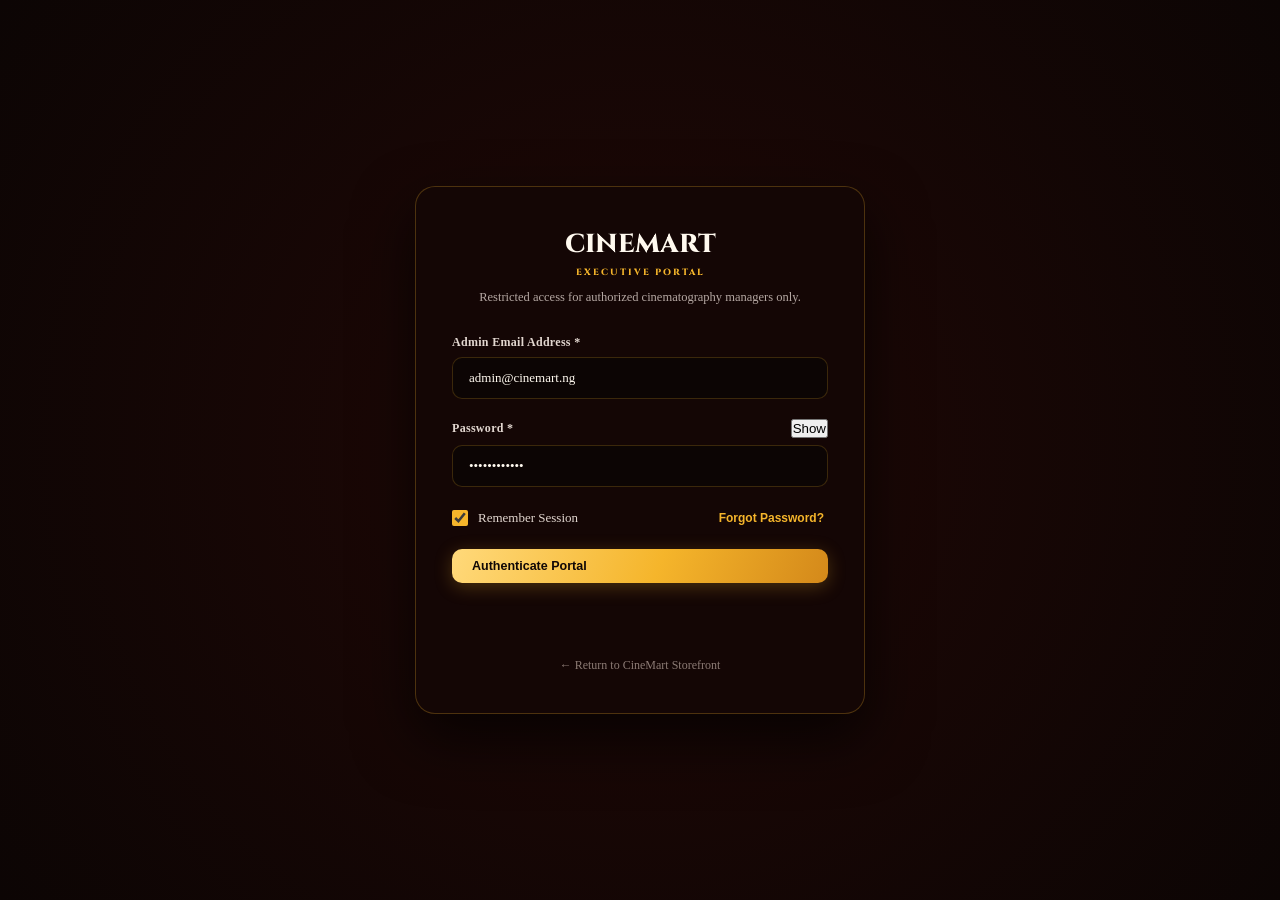
<file: CineMart/admi-login.html>
<!DOCTYPE html>
<html lang="en">
<head>
  <meta charset="UTF-8">
  <meta http-equiv="refresh" content="0; url=admin-login.html">
  <title>Redirecting to Admin Login...</title>
  <script>window.location.href = "admin-login.html";</script>
</head>
<body style="background:#0C0504; color:#FFF9EF; font-family:sans-serif; display:flex; align-items:center; justify-content:center; height:100vh;">
  <p>Redirecting to <a href="admin-login.html" style="color:#F5B52B;">Admin Login</a>...</p>
</body>
</html>
</file>
<file: CineMart/admin.css>
*, *::before, *::after {
    margin: 0;
    padding: 0;
    box-sizing: border-box;
}

.admin-body {
    background-color: #070709;
    color: #FFFFFF;
    font-family: 'Plus Jakarta Sans', -apple-system, BlinkMacSystemFont, sans-serif;
    line-height: 1.5;
    min-height: 100vh;
    overflow-x: hidden;
}

.admin-layout {
    display: grid;
    grid-template-columns: 270px minmax(0, 1fr);
    min-height: 100vh;
}

.admin-sidebar {
    position: sticky;
    top: 0;
    height: 100vh;
    padding: 24px 16px;
    background: #0D0D14;
    border-right: 1px solid rgba(255, 255, 255, 0.08);
    display: flex;
    flex-direction: column;
    z-index: 100;
    overflow: hidden;
}

.admin-brand {
    padding: 0 10px 20px;
    border-bottom: 1px solid rgba(255, 255, 255, 0.08);
    flex-shrink: 0;
}

.admin-brand .logo {
    font-family: 'Cinzel', 'Playfair Display', serif;
    font-size: 21px;
    font-weight: 800;
    color: #FFFFFF;
    text-decoration: none;
    display: flex;
    flex-direction: column;
    letter-spacing: 1px;
    line-height: 1.1;
}

.admin-brand small {
    color: #F5B52B;
    font-size: 8px;
    font-weight: 700;
    letter-spacing: 2px;
    margin-top: 4px;
    font-family: 'Plus Jakarta Sans', sans-serif;
}

.admin-sidebar-nav-scroll {
    flex: 1;
    overflow-y: auto;
    padding: 16px 4px 16px 0;
    margin-right: -6px;
}


.admin-sidebar-nav-scroll::-webkit-scrollbar {
    width: 4px;
}
.admin-sidebar-nav-scroll::-webkit-scrollbar-track {
    background: transparent;
}
.admin-sidebar-nav-scroll::-webkit-scrollbar-thumb {
    background: rgba(245, 181, 43, 0.2);
    border-radius: 4px;
}
.admin-sidebar-nav-scroll::-webkit-scrollbar-thumb:hover {
    background: rgba(245, 181, 43, 0.4);
}

.nav-section-title {
    font-size: 9.5px;
    font-weight: 800;
    letter-spacing: 1.8px;
    color: rgba(245, 181, 43, 0.7);
    text-transform: uppercase;
    padding: 14px 12px 6px;
    margin-top: 4px;
}

.admin-nav {
    display: flex;
    flex-direction: column;
    gap: 3px;
}

.nav-item {
    display: flex;
    align-items: center;
    gap: 12px;
    padding: 10px 14px;
    border: 0;
    border-radius: 10px;
    background: transparent;
    color: #B5A8A3;
    font-size: 12.5px;
    font-weight: 600;
    cursor: pointer;
    transition: all 0.2s cubic-bezier(0.4, 0, 0.2, 1);
    text-decoration: none;
    text-align: left;
    width: 100%;
}

.nav-item:hover {
    background: rgba(255, 255, 255, 0.08);
    color: #FFFFFF;
    transform: translateX(2px);
}

.nav-item.active {
    background: linear-gradient(90deg, rgba(245, 181, 43, 0.16), rgba(255, 255, 255, 0.03));
    color: #FFFFFF;
    box-shadow: inset 3px 0 0 #F5B52B, 0 4px 15px rgba(0, 0, 0, 0.5);
    font-weight: 700;
}

.nav-icon {
    width: 17px;
    height: 17px;
    flex-shrink: 0;
    stroke: currentColor;
}

.nav-badge {
    margin-left: auto;
    font-size: 9.5px;
    padding: 2px 7px;
    border-radius: 12px;
    font-weight: 700;
    background: rgba(245, 181, 43, 0.2);
    color: #F5B52B;
}

.nav-badge.danger {
    background: rgba(235, 87, 87, 0.25);
    color: #FF7B7B;
}

.sidebar-footer {
    padding-top: 14px;
    border-top: 1px solid rgba(245, 181, 43, 0.12);
    display: flex;
    flex-direction: column;
    gap: 4px;
    flex-shrink: 0;
}

.sidebar-footer .nav-item {
    padding: 8px 12px;
    font-size: 12px;
}


.admin-topbar {
    position: sticky;
    top: 0;
    z-index: 90;
    display: flex;
    align-items: center;
    justify-content: space-between;
    gap: 20px;
    padding: 18px 35px;
    background: rgba(13, 13, 20, 0.95);
    border-bottom: 1px solid rgba(255, 255, 255, 0.08);
    backdrop-filter: blur(20px);
    -webkit-backdrop-filter: blur(20px);
}

.topbar-left {
    display: flex;
    align-items: center;
    gap: 16px;
}

.sidebar-toggle {
    display: none;
    background: transparent;
    border: 1px solid rgba(245, 181, 43, 0.2);
    border-radius: 8px;
    color: #FFF9EF;
    width: 38px;
    height: 38px;
    cursor: pointer;
    align-items: center;
    justify-content: center;
}

.page-title {
    font-family: 'Playfair Display', serif;
    font-size: 24px;
    font-weight: 700;
    color: #FFF9EF;
    letter-spacing: -0.3px;
    line-height: 1.2;
}

.breadcrumb {
    font-size: 11px;
    color: #8C7B75;
    margin-top: 2px;
}

.topbar-right {
    display: flex;
    align-items: center;
    gap: 16px;
}

.admin-search {
    position: relative;
}

.admin-search input {
    width: 250px;
    padding: 9px 16px 9px 36px;
    border: 1px solid rgba(245, 181, 43, 0.2);
    border-radius: 20px;
    background: #0C0504;
    color: #FFF9EF;
    font-size: 12.5px;
    transition: all 0.25s ease;
    outline: none;
}

.admin-search::before {
    content: "⌕";
    position: absolute;
    left: 14px;
    top: 50%;
    transform: translateY(-50%);
    color: #F5B52B;
    font-size: 15px;
    pointer-events: none;
}

.admin-search input:focus {
    width: 290px;
    border-color: #F5B52B;
    box-shadow: 0 0 0 3px rgba(245, 181, 43, 0.15);
}

.icon-btn {
    position: relative;
    width: 40px;
    height: 40px;
    border-radius: 10px;
    background: #171724;
    border: 1px solid rgba(255, 255, 255, 0.1);
    color: #FFFFFF;
    display: grid;
    place-items: center;
    cursor: pointer;
    transition: all 0.2s ease;
}

.icon-btn:hover {
    background: rgba(255, 255, 255, 0.12);
    border-color: #F5B52B;
    color: #FFFFFF;
}

.notification-badge {
    position: absolute;
    top: 8px;
    right: 8px;
    width: 8px;
    height: 8px;
    border-radius: 50%;
    background: #F5B52B;
    box-shadow: 0 0 8px #F5B52B;
}

.admin-profile {
    display: flex;
    align-items: center;
    gap: 12px;
    padding: 4px 10px 4px 6px;
    border-radius: 30px;
    background: rgba(255, 255, 255, 0.03);
    border: 1px solid rgba(245, 181, 43, 0.15);
}

.profile-avatar {
    width: 34px;
    height: 34px;
    border-radius: 50%;
    border: 1.5px solid #F5B52B;
    object-fit: cover;
}

.profile-info strong {
    display: block;
    font-size: 12px;
    color: #FFF9EF;
    line-height: 1.2;
}

.profile-info small {
    display: block;
    font-size: 10px;
    color: #F5B52B;
}

/* -----------------------------------------------------
   4. CONTENT & VIEWS ARCHITECTURE
----------------------------------------------------- */
.admin-content {
    padding: 32px 35px 60px;
}

.admin-view {
    display: none;
    animation: fadeInView 0.3s cubic-bezier(0.4, 0, 0.2, 1);
}

.admin-view.active {
    display: block;
}

@keyframes fadeInView {
    from { opacity: 0; transform: translateY(6px); }
    to { opacity: 1; transform: translateY(0); }
}

/* -----------------------------------------------------
   5. STATS CARDS & OVERVIEW PANELS
----------------------------------------------------- */
.stats-grid {
    display: grid;
    grid-template-columns: repeat(auto-fit, minmax(230px, 1fr));
    gap: 20px;
    margin-bottom: 30px;
}

.stat-card {
    padding: 22px 24px;
    border: 1px solid rgba(255, 255, 255, 0.09);
    border-radius: 16px;
    background: linear-gradient(145deg, #151522 0%, #0D0D14 100%);
    box-shadow: 0 10px 30px rgba(0, 0, 0, 0.5);
    transition: transform 0.25s ease, border-color 0.25s ease;
}

.stat-card:hover {
    transform: translateY(-3px);
    border-color: rgba(245, 181, 43, 0.4);
}

.stat-header {
    display: flex;
    justify-content: space-between;
    align-items: center;
}

.stat-title {
    font-size: 11px;
    color: #B5A8A3;
    text-transform: uppercase;
    letter-spacing: 1.2px;
    font-weight: 700;
}

.stat-value {
    font-family: 'Cinzel', serif;
    font-size: 27px;
    font-weight: 800;
    color: #FFF9EF;
    margin: 10px 0 4px;
}

.stat-footer {
    font-size: 11.5px;
    color: #8C7B75;
}

.stat-badge {
    padding: 3px 8px;
    border-radius: 6px;
    font-size: 10px;
    font-weight: 700;
}

.stat-badge.positive {
    background: rgba(57, 150, 91, 0.2);
    color: #4cd97b;
    border: 1px solid rgba(57, 150, 91, 0.3);
}

.stat-badge.neutral {
    background: rgba(245, 181, 43, 0.15);
    color: #F5B52B;
    border: 1px solid rgba(245, 181, 43, 0.3);
}

.stat-badge.warning {
    background: rgba(235, 140, 50, 0.2);
    color: #FFA540;
    border: 1px solid rgba(235, 140, 50, 0.3);
}

/* -----------------------------------------------------
   6. PANELS & TABLES
----------------------------------------------------- */
.admin-panel {
    padding: 26px 30px;
    border: 1px solid rgba(245, 181, 43, 0.14);
    border-radius: 18px;
    background: #140605;
    margin-bottom: 28px;
    box-shadow: 0 12px 35px rgba(0, 0, 0, 0.35);
}

.panel-header {
    display: flex;
    justify-content: space-between;
    align-items: center;
    margin-bottom: 22px;
    gap: 15px;
}

.panel-header h2 {
    font-family: 'Playfair Display', serif;
    font-size: 21px;
    color: #FFF9EF;
    font-weight: 700;
}

.panel-header .subtitle {
    font-size: 12px;
    color: #8C7B75;
    margin-top: 3px;
}

.flex-wrap {
    flex-wrap: wrap;
}

.action-group {
    display: flex;
    align-items: center;
    gap: 10px;
    flex-wrap: wrap;
}

.table-search, .table-select {
    padding: 9px 14px;
    border: 1px solid rgba(245, 181, 43, 0.2);
    border-radius: 10px;
    background: #0C0504;
    color: #FFF9EF;
    font-size: 12.5px;
    outline: none;
    transition: border-color 0.2s ease;
}

.table-search:focus, .table-select:focus {
    border-color: #F5B52B;
}

.table-responsive {
    overflow-x: auto;
    width: 100%;
}

.admin-table {
    width: 100%;
    border-collapse: collapse;
    text-align: left;
    font-size: 13px;
}

.admin-table th {
    padding: 14px 18px;
    background: #1F0907;
    color: #FFE6A0;
    font-weight: 700;
    letter-spacing: 0.5px;
    border-bottom: 1px solid rgba(245, 181, 43, 0.18);
    white-space: nowrap;
}

.admin-table td {
    padding: 16px 18px;
    border-bottom: 1px solid rgba(255, 255, 255, 0.05);
    color: #E2D7D0;
    vertical-align: middle;
}

.admin-table tr:hover td {
    background: rgba(245, 181, 43, 0.025);
}

.table-thumb {
    width: 48px;
    height: 48px;
    border-radius: 8px;
    object-fit: cover;
    border: 1px solid rgba(245, 181, 43, 0.15);
}

/* -----------------------------------------------------
   7. BADGES & STATUS TAGS
----------------------------------------------------- */
.badge {
    display: inline-flex;
    align-items: center;
    gap: 5px;
    padding: 4px 10px;
    border-radius: 20px;
    font-size: 11px;
    font-weight: 700;
    letter-spacing: 0.3px;
    white-space: nowrap;
}

.badge-success {
    background: rgba(57, 150, 91, 0.2);
    color: #4cd97b;
    border: 1px solid rgba(57, 150, 91, 0.3);
}

.badge-info {
    background: rgba(70, 140, 240, 0.2);
    color: #82b5ff;
    border: 1px solid rgba(70, 140, 240, 0.3);
}

.badge-warning {
    background: rgba(245, 181, 43, 0.15);
    color: #F5B52B;
    border: 1px solid rgba(245, 181, 43, 0.3);
}

.badge-danger {
    background: rgba(235, 87, 87, 0.2);
    color: #FF7B7B;
    border: 1px solid rgba(235, 87, 87, 0.3);
}

.badge-gold {
    background: linear-gradient(135deg, rgba(245, 181, 43, 0.3), rgba(113, 29, 13, 0.4));
    color: #FFE6A0;
    border: 1px solid #F5B52B;
}

.category-tag {
    display: inline-block;
    padding: 3px 8px;
    border-radius: 6px;
    background: rgba(245, 181, 43, 0.1);
    color: #F5B52B;
    font-size: 11px;
    font-weight: 600;
}

/* -----------------------------------------------------
   8. BUTTONS & ACTIONS
----------------------------------------------------- */
.button-gold {
    background: linear-gradient(110deg, #FFD97A 0%, #F5B52B 55%, #D4891A 100%);
    color: #100706;
    font-weight: 700;
    border: 0;
    padding: 10px 20px;
    border-radius: 10px;
    cursor: pointer;
    box-shadow: 0 4px 18px rgba(245, 181, 43, 0.25);
    transition: all 0.22s ease;
    display: inline-flex;
    align-items: center;
    gap: 7px;
    font-size: 12.5px;
}

.button-gold:hover {
    transform: translateY(-2px);
    box-shadow: 0 8px 24px rgba(245, 181, 43, 0.35);
}

.button-outline {
    background: transparent;
    border: 1px solid rgba(245, 181, 43, 0.4);
    color: #FFE6A0;
    padding: 9px 18px;
    border-radius: 10px;
    font-size: 12.5px;
    font-weight: 600;
    cursor: pointer;
    transition: all 0.2s ease;
    display: inline-flex;
    align-items: center;
    gap: 6px;
}

.button-outline:hover {
    background: rgba(245, 181, 43, 0.1);
    border-color: #F5B52B;
    color: #FFF9EF;
}

.btn-sm {
    padding: 5px 11px;
    font-size: 11px;
    font-weight: 600;
    border-radius: 6px;
    border: 1px solid rgba(245, 181, 43, 0.2);
    background: #1F0907;
    color: #FFF9EF;
    cursor: pointer;
    transition: all 0.18s ease;
}

.btn-sm:hover {
    border-color: #F5B52B;
    background: rgba(113, 29, 13, 0.4);
    color: #FFE6A0;
}

.btn-action {
    padding: 5px 10px;
    font-size: 11px;
    border-radius: 6px;
    border: 0;
    cursor: pointer;
    margin-right: 4px;
    font-weight: 600;
    transition: opacity 0.2s;
}

.btn-action:hover { opacity: 0.85; }
.btn-action.edit { background: rgba(245, 181, 43, 0.2); color: #F5B52B; }
.btn-action.delete { background: rgba(235, 87, 87, 0.2); color: #FF7B7B; }
.btn-action.view { background: rgba(70, 140, 240, 0.2); color: #82b5ff; }

.btn-link-gold {
    background: transparent;
    border: 0;
    color: #F5B52B;
    font-size: 12px;
    font-weight: 600;
    cursor: pointer;
    padding: 4px;
}
.btn-link-gold:hover { text-decoration: underline; color: #FFE6A0; }

.text-danger { color: #FF7B7B !important; }

/* -----------------------------------------------------
   9. FORMS & INPUTS
----------------------------------------------------- */
.form-panel {
    max-width: 900px;
}

.admin-form {
    display: flex;
    flex-direction: column;
    gap: 20px;
}

.form-grid-2 {
    display: grid;
    grid-template-columns: repeat(2, 1fr);
    gap: 18px;
}

.form-grid-3 {
    display: grid;
    grid-template-columns: repeat(3, 1fr);
    gap: 18px;
}

.form-group {
    display: flex;
    flex-direction: column;
    gap: 7px;
}

.form-group label {
    font-size: 12px;
    font-weight: 700;
    color: #E2D7D0;
    letter-spacing: 0.3px;
}

.form-group input,
.form-group select,
.form-group textarea {
    padding: 12px 16px;
    border: 1px solid rgba(245, 181, 43, 0.2);
    border-radius: 10px;
    background: #0C0504;
    color: #FFF9EF;
    font-size: 13px;
    outline: none;
    font-family: inherit;
    transition: all 0.2s ease;
}

.form-group input:focus,
.form-group select:focus,
.form-group textarea:focus {
    border-color: #F5B52B;
    box-shadow: 0 0 0 3px rgba(245, 181, 43, 0.12);
}

.form-hint {
    font-size: 11px;
    color: #8C7B75;
}

.form-checkbox {
    display: flex;
    align-items: center;
    gap: 10px;
    font-size: 13px;
    color: #E2D7D0;
    cursor: pointer;
}

.form-checkbox input[type="checkbox"] {
    accent-color: #F5B52B;
    width: 16px;
    height: 16px;
    cursor: pointer;
}

.form-actions {
    display: flex;
    align-items: center;
    gap: 12px;
    margin-top: 10px;
    padding-top: 18px;
    border-top: 1px solid rgba(255, 255, 255, 0.06);
}

.image-preview-box {
    width: 100%;
    height: 160px;
    border: 1.5px dashed rgba(245, 181, 43, 0.3);
    border-radius: 12px;
    background: #0C0504;
    display: grid;
    place-items: center;
    overflow: hidden;
    position: relative;
}

.preview-placeholder {
    color: #8C7B75;
    font-size: 12px;
}

.image-preview-box img {
    max-width: 100%;
    max-height: 100%;
    object-fit: contain;
}

/* -----------------------------------------------------
   10. CATEGORY CARDS GRID
----------------------------------------------------- */
.category-grid-container {
    display: grid;
    grid-template-columns: repeat(auto-fill, minmax(260px, 1fr));
    gap: 20px;
}

.category-admin-card {
    border: 1px solid rgba(245, 181, 43, 0.16);
    border-radius: 14px;
    overflow: hidden;
    background: #0C0504;
    transition: transform 0.2s ease, border-color 0.2s ease;
}

.category-admin-card:hover {
    transform: translateY(-3px);
    border-color: rgba(245, 181, 43, 0.35);
}

.category-admin-img {
    width: 100%;
    height: 140px;
    object-fit: cover;
}

.category-admin-body {
    padding: 16px 18px;
}

.category-admin-body h3 {
    font-family: 'Playfair Display', serif;
    font-size: 17px;
    color: #FFF9EF;
    margin-bottom: 4px;
}

.category-admin-body p {
    font-size: 12px;
    color: #8C7B75;
    line-height: 1.5;
}

.cat-count {
    display: inline-block;
    font-size: 11px;
    color: #F5B52B;
    margin: 8px 0 12px;
    font-weight: 600;
}

.card-actions-row {
    display: flex;
    align-items: center;
    gap: 8px;
    padding-top: 10px;
    border-top: 1px solid rgba(255, 255, 255, 0.06);
}

/* -----------------------------------------------------
   11. ANALYTICS ROW & CHARTS
----------------------------------------------------- */
.analytics-row {
    display: grid;
    grid-template-columns: 2fr 1fr;
    gap: 24px;
    margin-bottom: 30px;
}

.sample-tag {
    font-size: 10px;
    color: #F5B52B;
    border: 1px solid rgba(245, 181, 43, 0.3);
    padding: 2px 7px;
    border-radius: 4px;
}

.bar-chart-preview {
    display: flex;
    align-items: flex-end;
    justify-content: space-around;
    height: 180px;
    padding: 20px 10px 0;
    border-bottom: 1px solid rgba(245, 181, 43, 0.2);
}

.chart-bar-wrap {
    display: flex;
    flex-direction: column;
    align-items: center;
    gap: 8px;
    height: 100%;
    justify-content: flex-end;
}

.chart-bar {
    width: 32px;
    border-radius: 6px 6px 0 0;
    background: linear-gradient(180deg, #F5B52B 0%, #711D0D 100%);
    box-shadow: 0 0 15px rgba(245, 181, 43, 0.2);
    transition: height 0.6s ease;
}

.chart-bar-wrap span {
    font-size: 11px;
    color: #8C7B75;
}

.bestseller-list {
    display: flex;
    flex-direction: column;
    gap: 12px;
}

.bestseller-item {
    display: flex;
    justify-content: space-between;
    align-items: center;
    padding: 12px 14px;
    border-radius: 10px;
    background: #0C0504;
    border: 1px solid rgba(255, 255, 255, 0.05);
}

.item-title {
    font-size: 13px;
    font-weight: 600;
    color: #FFF9EF;
}

.item-sales {
    font-size: 12px;
    color: #F5B52B;
    font-weight: 700;
}

/* -----------------------------------------------------
   12. ORDER DETAILS & TIMELINE
----------------------------------------------------- */
.order-detail-header {
    display: flex;
    justify-content: space-between;
    align-items: flex-start;
    padding-bottom: 20px;
    margin-bottom: 24px;
    border-bottom: 1px solid rgba(245, 181, 43, 0.15);
    flex-wrap: wrap;
    gap: 15px;
}

.order-timeline {
    display: grid;
    grid-template-columns: repeat(4, 1fr);
    gap: 12px;
    margin: 24px 0 32px;
    position: relative;
}

.timeline-step {
    display: flex;
    flex-direction: column;
    align-items: center;
    text-align: center;
    position: relative;
}

.timeline-dot {
    width: 32px;
    height: 32px;
    border-radius: 50%;
    display: grid;
    place-items: center;
    font-size: 13px;
    font-weight: 700;
    margin-bottom: 8px;
    background: #1F0907;
    border: 2px solid rgba(245, 181, 43, 0.2);
    color: #8C7B75;
    z-index: 2;
}

.timeline-step.completed .timeline-dot {
    background: #39965B;
    border-color: #4cd97b;
    color: #FFF;
}

.timeline-step.current .timeline-dot {
    background: #F5B52B;
    border-color: #FFE6A0;
    color: #100706;
    box-shadow: 0 0 12px rgba(245, 181, 43, 0.5);
}

.timeline-title {
    font-size: 12px;
    font-weight: 700;
    color: #FFF9EF;
}

.timeline-date {
    font-size: 10px;
    color: #8C7B75;
}

.detail-grid-2 {
    display: grid;
    grid-template-columns: repeat(2, 1fr);
    gap: 20px;
    margin-bottom: 24px;
}

.detail-card {
    padding: 18px 20px;
    border-radius: 12px;
    background: #0C0504;
    border: 1px solid rgba(245, 181, 43, 0.12);
}

.detail-card h4 {
    font-size: 11px;
    font-weight: 700;
    color: #F5B52B;
    text-transform: uppercase;
    letter-spacing: 1px;
    margin-bottom: 12px;
}

.detail-row {
    display: flex;
    justify-content: space-between;
    padding: 6px 0;
    font-size: 12.5px;
    border-bottom: 1px solid rgba(255, 255, 255, 0.04);
}

.detail-row:last-child { border-bottom: 0; }
.detail-label { color: #8C7B75; }
.detail-val { color: #FFF9EF; font-weight: 600; text-align: right; }

/* -----------------------------------------------------
   13. FILTER TABS
----------------------------------------------------- */
.filter-tabs {
    display: flex;
    gap: 8px;
    flex-wrap: wrap;
    margin-bottom: 18px;
}

.filter-tab {
    padding: 6px 14px;
    border-radius: 20px;
    border: 1px solid rgba(245, 181, 43, 0.15);
    background: transparent;
    color: #B5A8A3;
    font-size: 11.5px;
    font-weight: 600;
    cursor: pointer;
    transition: all 0.2s ease;
}

.filter-tab:hover, .filter-tab.active {
    background: rgba(113, 29, 13, 0.4);
    border-color: #F5B52B;
    color: #FFE6A0;
}

/* -----------------------------------------------------
   14. COUPONS, REVIEWS, LOGS & SUPPORT
----------------------------------------------------- */
.coupon-code-badge {
    font-family: monospace;
    font-size: 13px;
    font-weight: 700;
    padding: 4px 10px;
    border-radius: 6px;
    background: rgba(245, 181, 43, 0.15);
    color: #FFE6A0;
    border: 1px dashed #F5B52B;
    letter-spacing: 1px;
}

.stars-display {
    color: #F5B52B;
    font-size: 13px;
    letter-spacing: 2px;
}

.priority-badge {
    font-size: 10px;
    font-weight: 700;
    padding: 3px 8px;
    border-radius: 6px;
    text-transform: uppercase;
}

.priority-urgent { background: rgba(235, 87, 87, 0.25); color: #FF7B7B; border: 1px solid rgba(235, 87, 87, 0.4); }
.priority-high { background: rgba(245, 181, 43, 0.2); color: #F5B52B; border: 1px solid rgba(245, 181, 43, 0.3); }
.priority-normal { background: rgba(70, 140, 240, 0.2); color: #82b5ff; border: 1px solid rgba(70, 140, 240, 0.3); }

/* Notifications list */
.notification-card {
    display: flex;
    align-items: flex-start;
    gap: 16px;
    padding: 16px 20px;
    border-radius: 12px;
    background: #0C0504;
    border: 1px solid rgba(245, 181, 43, 0.12);
    margin-bottom: 12px;
    transition: border-color 0.2s ease;
}

.notification-card.unread {
    border-left: 3px solid #F5B52B;
    background: rgba(113, 29, 13, 0.15);
}

.notification-icon-box {
    width: 36px;
    height: 36px;
    border-radius: 50%;
    display: grid;
    place-items: center;
    background: #1F0907;
    color: #F5B52B;
    font-size: 15px;
    flex-shrink: 0;
}

.notification-body {
    flex: 1;
}

.notification-title {
    font-size: 13px;
    font-weight: 700;
    color: #FFF9EF;
    margin-bottom: 3px;
}

.notification-text {
    font-size: 12px;
    color: #8C7B75;
    line-height: 1.5;
}

.notification-time {
    font-size: 10.5px;
    color: #6A5B55;
    margin-top: 6px;
}

/* -----------------------------------------------------
   15. MODALS & POPUPS
----------------------------------------------------- */
.admin-modal-overlay {
    position: fixed;
    inset: 0;
    background: rgba(0, 0, 0, 0.8);
    backdrop-filter: blur(8px);
    -webkit-backdrop-filter: blur(8px);
    display: flex;
    align-items: center;
    justify-content: center;
    z-index: 1000;
    padding: 20px;
}

.admin-modal-card {
    width: min(100%, 620px);
    max-height: 90vh;
    overflow-y: auto;
    background: #140605;
    border: 1px solid #F5B52B;
    border-radius: 18px;
    padding: 28px;
    box-shadow: 0 25px 70px rgba(0, 0, 0, 0.85);
}

.modal-header {
    display: flex;
    justify-content: space-between;
    align-items: center;
    margin-bottom: 20px;
    padding-bottom: 12px;
    border-bottom: 1px solid rgba(245, 181, 43, 0.15);
}

.modal-header h3 {
    font-family: 'Playfair Display', serif;
    font-size: 20px;
    color: #FFF9EF;
}

.modal-close-btn {
    background: transparent;
    border: 0;
    color: #B5A8A3;
    font-size: 26px;
    cursor: pointer;
    line-height: 1;
}
.modal-close-btn:hover { color: #F5B52B; }

.modal-detail-row {
    display: flex;
    justify-content: space-between;
    padding: 10px 0;
    border-bottom: 1px solid rgba(255, 255, 255, 0.05);
    font-size: 13px;
}

/* -----------------------------------------------------
   16. LOGIN PAGE
----------------------------------------------------- */
.admin-login-body {
    background: radial-gradient(circle at 50% 50%, #200806 0%, #0C0504 100%);
    min-height: 100vh;
    display: flex;
    align-items: center;
    justify-content: center;
    padding: 20px;
}

.admin-login-wrapper {
    width: min(100%, 450px);
}

.admin-login-card {
    background: #140605;
    border: 1px solid rgba(245, 181, 43, 0.25);
    border-radius: 20px;
    padding: 40px 36px;
    box-shadow: 0 25px 60px rgba(0, 0, 0, 0.7);
}

.login-brand {
    text-align: center;
    margin-bottom: 28px;
}

.login-brand .logo {
    font-family: 'Cinzel', serif;
    font-size: 26px;
    font-weight: 800;
    color: #FFF9EF;
}

.login-brand small {
    display: block;
    color: #F5B52B;
    font-size: 9px;
    letter-spacing: 2px;
    margin-top: 4px;
}

.login-subtitle {
    font-size: 12.5px;
    color: #B5A8A3;
    margin-top: 10px;
    line-height: 1.5;
}

.form-row-between {
    display: flex;
    justify-content: space-between;
    align-items: center;
    font-size: 12px;
}

.label-with-action {
    display: flex;
    justify-content: space-between;
    align-items: center;
}

.login-footer {
    margin-top: 24px;
    text-align: center;
    font-size: 12px;
}

.login-footer a {
    color: #8C7B75;
    text-decoration: none;
    transition: color 0.2s;
}

.login-footer a:hover { color: #FFE6A0; }

/* -----------------------------------------------------
   17. UTILITY CLASSES
----------------------------------------------------- */
.w-100 { width: 100%; }
.text-center { text-align: center; }
.py-4 { padding-top: 24px; padding-bottom: 24px; }
.feedback-msg {
    margin-top: 15px;
    font-size: 12.5px;
    text-align: center;
    padding: 8px 12px;
    border-radius: 8px;
}
.feedback-msg.error {
    background: rgba(235, 87, 87, 0.15);
    color: #FF7B7B;
    border: 1px solid rgba(235, 87, 87, 0.3);
}
.feedback-msg.success {
    background: rgba(57, 150, 91, 0.15);
    color: #4cd97b;
    border: 1px solid rgba(57, 150, 91, 0.3);
}
.feedback-msg.info {
    background: rgba(245, 181, 43, 0.15);
    color: #FFE6A0;
    border: 1px solid rgba(245, 181, 43, 0.3);
}
.hidden { display: none !important; }

/* -----------------------------------------------------
   18. RESPONSIVE MEDIA QUERIES
----------------------------------------------------- */
/* -----------------------------------------------------
   18. COMPREHENSIVE RESPONSIVE MEDIA QUERIES
----------------------------------------------------- */

/* Medium Desktop & Tablet Landscape (992px to 1200px) */
@media (max-width: 1200px) {
    .stats-grid {
        grid-template-columns: repeat(2, 1fr);
        gap: 16px;
    }

    .analytics-row {
        grid-template-columns: 1fr;
    }
}

/* Tablet Portrait & Mobile (Under 992px) */
@media (max-width: 991px) {
    .admin-layout {
        grid-template-columns: 1fr;
    }

    .admin-sidebar {
        position: fixed;
        left: -320px;
        top: 0;
        bottom: 0;
        width: 290px;
        z-index: 1000;
        transition: left 0.3s cubic-bezier(0.4, 0, 0.2, 1);
        box-shadow: 10px 0 40px rgba(0, 0, 0, 0.9);
        background: #0B0B12;
    }

    .admin-sidebar.open {
        left: 0;
    }

    .sidebar-backdrop {
        display: none;
        position: fixed;
        inset: 0;
        background: rgba(0, 0, 0, 0.75);
        backdrop-filter: blur(4px);
        -webkit-backdrop-filter: blur(4px);
        z-index: 998;
    }

    .sidebar-backdrop.active {
        display: block;
    }

    .sidebar-toggle {
        display: flex;
    }

    .admin-topbar {
        padding: 14px 20px;
    }

    .admin-content {
        padding: 24px 20px 60px;
    }

    .form-grid-3 {
        grid-template-columns: repeat(2, 1fr);
    }
}

/* Standard Mobile Devices (Under 768px) */
@media (max-width: 767px) {
    .admin-topbar {
        flex-direction: column;
        align-items: stretch;
        gap: 12px;
        padding: 14px 16px;
    }

    .topbar-left {
        display: flex;
        align-items: center;
        gap: 12px;
    }

    .topbar-right {
        width: 100%;
        display: flex;
        justify-content: space-between;
        align-items: center;
        gap: 10px;
    }

    .admin-search {
        flex: 1;
    }

    .admin-search input {
        width: 100%;
    }

    .admin-search input:focus {
        width: 100%;
    }

    .stats-grid {
        grid-template-columns: 1fr;
        gap: 14px;
    }

    .admin-panel {
        padding: 20px 16px;
        border-radius: 14px;
        overflow-x: auto;
    }

    .panel-header {
        flex-direction: column;
        align-items: flex-start;
        gap: 12px;
    }

    .panel-header .action-group {
        width: 100%;
        justify-content: space-between;
    }

    .detail-grid-2,
    .form-grid-2,
    .form-grid-3 {
        grid-template-columns: 1fr;
        gap: 14px;
    }

    .order-timeline {
        grid-template-columns: 1fr;
        gap: 16px;
    }

    .admin-modal-card {
        max-width: 94vw;
        padding: 20px 16px;
        border-radius: 16px;
    }
}

/* Extra Small Mobile (Under 420px) */
@media (max-width: 420px) {
    .page-title {
        font-size: 20px;
    }

    .stat-value {
        font-size: 22px;
    }

    .panel-header h2 {
        font-size: 18px;
    }
}

/* Small Phones (320px to 380px) */
@media (max-width: 380px) {
    .admin-content {
        padding: 16px 12px 50px;
    }

    .admin-panel {
        padding: 16px 12px;
        border-radius: 12px;
    }

    .admin-topbar {
        padding: 12px 12px;
    }

    .page-title {
        font-size: 18px;
    }

    .stat-value {
        font-size: 20px;
    }

    .stat-label {
        font-size: 11px;
    }

    .admin-login-card {
        padding: 24px 16px;
        border-radius: 16px;
        max-width: 95vw;
    }

    .login-brand .logo {
        font-size: 22px;
    }

    .admin-modal-card {
        max-width: 96vw;
        padding: 16px 12px;
    }
}

/* Large Desktop Screens (1441px and Above) */
@media (min-width: 1441px) {
    .admin-content {
        max-width: 1600px;
    }
}
</file>
